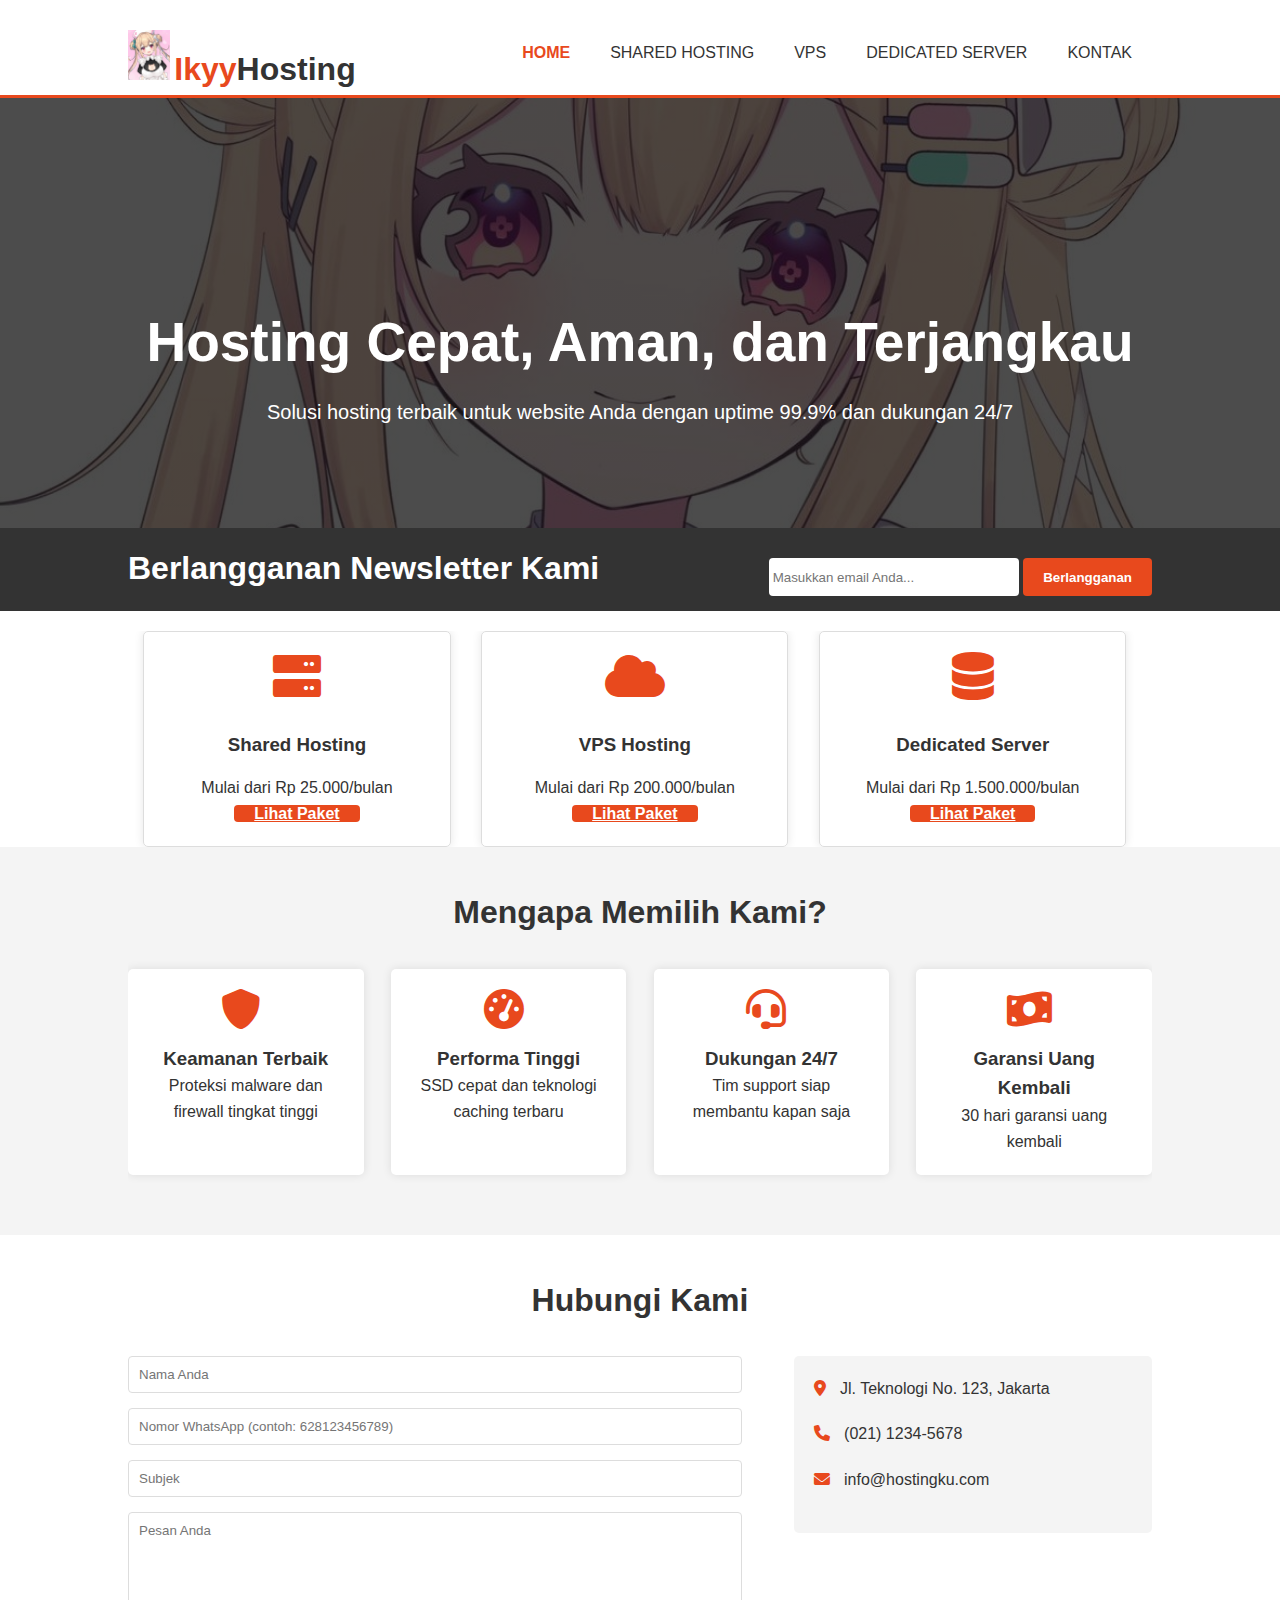
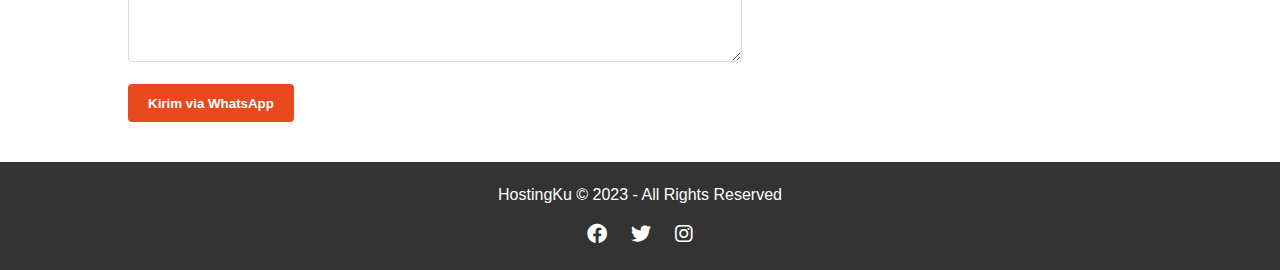
<file: index.html>
<!DOCTYPE html>
<html lang="id">
<head>
    <meta charset="UTF-8">
    <meta name="viewport" content="width=device-width, initial-scale=1.0">
    <title>Ikyy Hosting - Solusi Hosting Terbaik</title>
    <link rel="stylesheet" href="style.css">
    <link rel="stylesheet" href="https://cdnjs.cloudflare.com/ajax/libs/font-awesome/6.0.0-beta3/css/all.min.css">
</head>
<body>
    <header>
        <div class="container">
            <div id="branding">
                <img src="images/logo.png" alt="HostingKu Logo" height="50">
                <h1><span class="highlight">Ikyy</span>Hosting</h1>
            </div>
            <nav>
                <ul>
                    <li class="current"><a href="index.html">Home</a></li>
                    <li><a href="products/shared-hosting.html">Shared Hosting</a></li>
                    <li><a href="products/vps-hosting.html">VPS</a></li>
                    <li><a href="products/dedicated-server.html">Dedicated Server</a></li>
                    <li><a href="#contact">Kontak</a></li>
                </ul>
            </nav>
        </div>
    </header>

    <section id="showcase">
        <div class="container">
            <h1>Hosting Cepat, Aman, dan Terjangkau</h1>
            <p>Solusi hosting terbaik untuk website Anda dengan uptime 99.9% dan dukungan 24/7</p>
        </div>
    </section>

    <section id="newsletter">
        <div class="container">
            <h1>Berlangganan Newsletter Kami</h1>
            <form>
                <input type="email" placeholder="Masukkan email Anda...">
                <button type="submit" class="button_1">Berlangganan</button>
            </form>
        </div>
    </section>

    <section id="boxes">
        <div class="container">
            <div class="box">
                <i class="fas fa-server fa-3x"></i>
                <h3>Shared Hosting</h3>
                <p>Mulai dari Rp 25.000/bulan</p>
                <a href="products/shared-hosting.html" class="button_1">Lihat Paket</a>
            </div>
            <div class="box">
                <i class="fas fa-cloud fa-3x"></i>
                <h3>VPS Hosting</h3>
                <p>Mulai dari Rp 200.000/bulan</p>
                <a href="products/vps-hosting.html" class="button_1">Lihat Paket</a>
            </div>
            <div class="box">
                <i class="fas fa-database fa-3x"></i>
                <h3>Dedicated Server</h3>
                <p>Mulai dari Rp 1.500.000/bulan</p>
                <a href="products/dedicated-server.html" class="button_1">Lihat Paket</a>
            </div>
        </div>
    </section>

    <section id="features">
        <div class="container">
            <h2>Mengapa Memilih Kami?</h2>
            <div class="feature-list">
                <div class="feature-item">
                    <i class="fas fa-shield-alt"></i>
                    <h3>Keamanan Terbaik</h3>
                    <p>Proteksi malware dan firewall tingkat tinggi</p>
                </div>
                <div class="feature-item">
                    <i class="fas fa-tachometer-alt"></i>
                    <h3>Performa Tinggi</h3>
                    <p>SSD cepat dan teknologi caching terbaru</p>
                </div>
                <div class="feature-item">
                    <i class="fas fa-headset"></i>
                    <h3>Dukungan 24/7</h3>
                    <p>Tim support siap membantu kapan saja</p>
                </div>
                <div class="feature-item">
                    <i class="fas fa-money-bill-wave"></i>
                    <h3>Garansi Uang Kembali</h3>
                    <p>30 hari garansi uang kembali</p>
                </div>
            </div>
        </div>
    </section>

    <section id="contact">
        <div class="container">
            <h2>Hubungi Kami</h2>
            <form id="contact-form" onsubmit="redirectToWhatsApp(event)">
    <input type="text" id="name" placeholder="Nama Anda" required>
    <input type="tel" id="phone" placeholder="Nomor WhatsApp (contoh: 628123456789)" required>
    <input type="text" id="subject" placeholder="Subjek">
    <textarea id="message" placeholder="Pesan Anda" required></textarea>
    <button type="submit" class="button_1">Kirim via WhatsApp</button>
</form>
            <div class="contact-info">
                <p><i class="fas fa-map-marker-alt"></i> Jl. Teknologi No. 123, Jakarta</p>
                <p><i class="fas fa-phone"></i> (021) 1234-5678</p>
                <p><i class="fas fa-envelope"></i> info@hostingku.com</p>
            </div>
        </div>
    </section>

    <footer>
        <div class="container">
            <p>HostingKu &copy; 2023 - All Rights Reserved</p>
            <div class="social">
                <a href="#"><i class="fab fa-facebook"></i></a>
                <a href="#"><i class="fab fa-twitter"></i></a>
                <a href="#"><i class="fab fa-instagram"></i></a>
            </div>
        </div>
    </footer>

    <script src="script.js"></script>
</body>
</html>
</file>
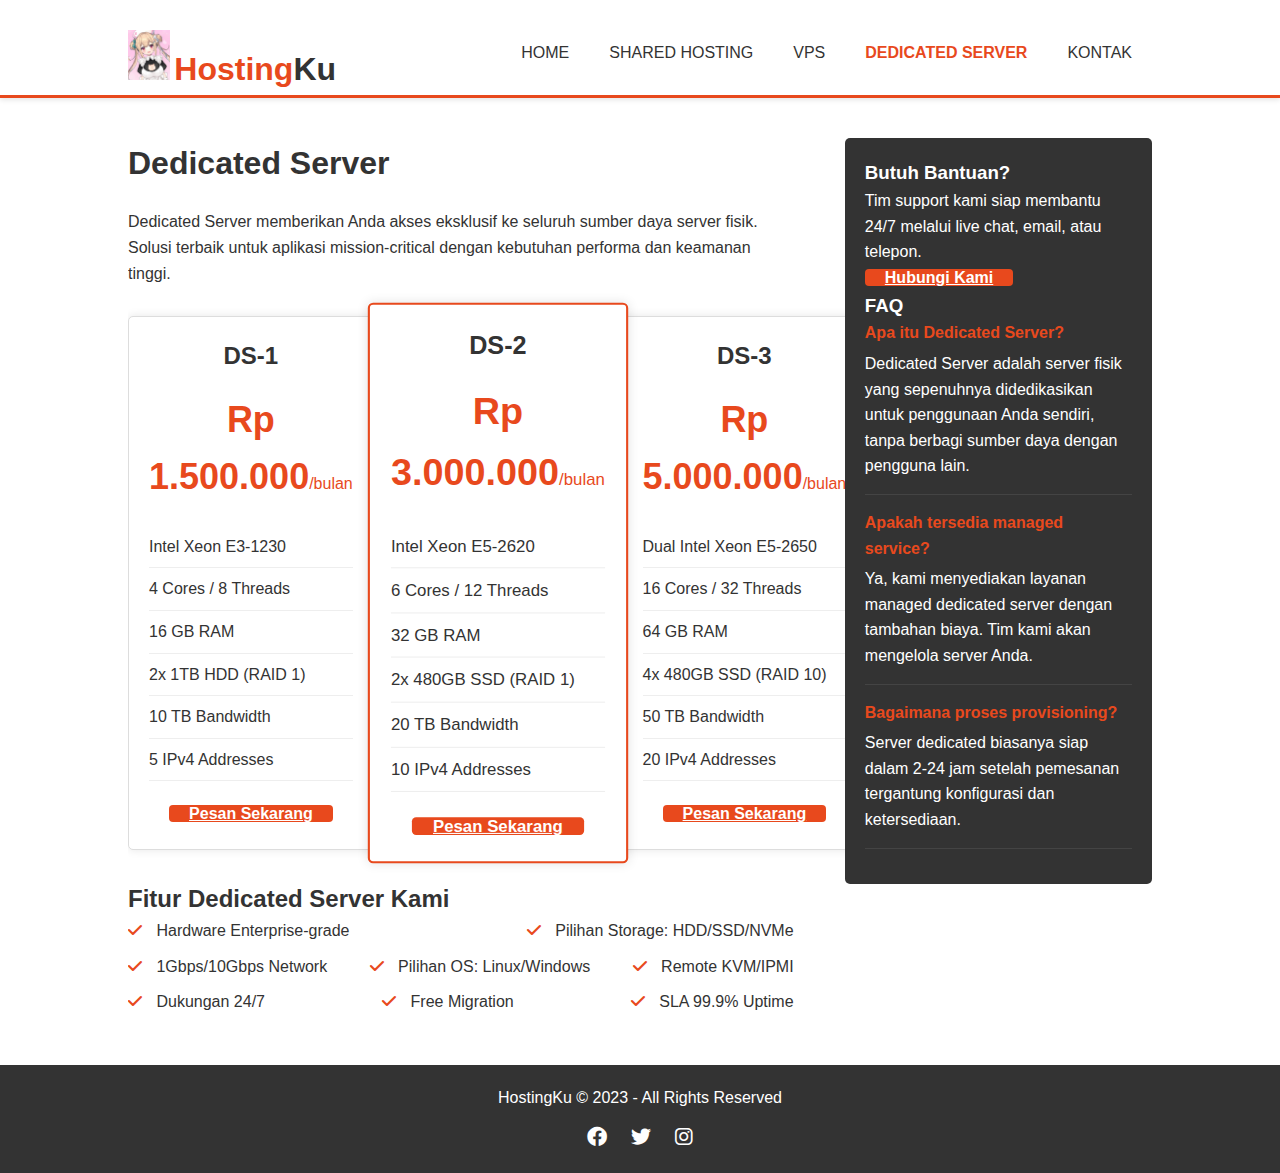
<file: products/dedicated-server.html>
<!DOCTYPE html>
<html lang="id">
<head>
    <meta charset="UTF-8">
    <meta name="viewport" content="width=device-width, initial-scale=1.0">
    <title>Dedicated Server - HostingKu</title>
    <link rel="stylesheet" href="../style.css">
    <link rel="stylesheet" href="https://cdnjs.cloudflare.com/ajax/libs/font-awesome/6.0.0-beta3/css/all.min.css">
</head>
<body>
    <header>
        <div class="container">
            <div id="branding">
                <img src="../images/logo.png" alt="HostingKu Logo" height="50">
                <h1><span class="highlight">Hosting</span>Ku</h1>
            </div>
            <nav>
                <ul>
                    <li><a href="../index.html">Home</a></li>
                    <li><a href="shared-hosting.html">Shared Hosting</a></li>
                    <li><a href="vps-hosting.html">VPS</a></li>
                    <li class="current"><a href="dedicated-server.html">Dedicated Server</a></li>
                    <li><a href="../index.html#contact">Kontak</a></li>
                </ul>
            </nav>
        </div>
    </header>

    <section id="main">
        <div class="container">
            <article id="main-col">
                <h1 class="page-title">Dedicated Server</h1>
                <p>Dedicated Server memberikan Anda akses eksklusif ke seluruh sumber daya server fisik. Solusi terbaik untuk aplikasi mission-critical dengan kebutuhan performa dan keamanan tinggi.</p>
                
                <div class="pricing-table">
                    <div class="pricing-plan">
                        <h3>DS-1</h3>
                        <div class="price">Rp 1.500.000<span>/bulan</span></div>
                        <ul class="features">
                            <li>Intel Xeon E3-1230</li>
                            <li>4 Cores / 8 Threads</li>
                            <li>16 GB RAM</li>
                            <li>2x 1TB HDD (RAID 1)</li>
                            <li>10 TB Bandwidth</li>
                            <li>5 IPv4 Addresses</li>
                        </ul>
                        <a href="#" class="button_1">Pesan Sekarang</a>
                    </div>
                    
                    <div class="pricing-plan featured">
                        <h3>DS-2</h3>
                        <div class="price">Rp 3.000.000<span>/bulan</span></div>
                        <ul class="features">
                            <li>Intel Xeon E5-2620</li>
                            <li>6 Cores / 12 Threads</li>
                            <li>32 GB RAM</li>
                            <li>2x 480GB SSD (RAID 1)</li>
                            <li>20 TB Bandwidth</li>
                            <li>10 IPv4 Addresses</li>
                        </ul>
                        <a href="#" class="button_1">Pesan Sekarang</a>
                    </div>
                    
                    <div class="pricing-plan">
                        <h3>DS-3</h3>
                        <div class="price">Rp 5.000.000<span>/bulan</span></div>
                        <ul class="features">
                            <li>Dual Intel Xeon E5-2650</li>
                            <li>16 Cores / 32 Threads</li>
                            <li>64 GB RAM</li>
                            <li>4x 480GB SSD (RAID 10)</li>
                            <li>50 TB Bandwidth</li>
                            <li>20 IPv4 Addresses</li>
                        </ul>
                        <a href="#" class="button_1">Pesan Sekarang</a>
                    </div>
                </div>
                
                <h2>Fitur Dedicated Server Kami</h2>
                <ul class="feature-list">
                    <li><i class="fas fa-check"></i> Hardware Enterprise-grade</li>
                    <li><i class="fas fa-check"></i> Pilihan Storage: HDD/SSD/NVMe</li>
                    <li><i class="fas fa-check"></i> 1Gbps/10Gbps Network</li>
                    <li><i class="fas fa-check"></i> Pilihan OS: Linux/Windows</li>
                    <li><i class="fas fa-check"></i> Remote KVM/IPMI</li>
                    <li><i class="fas fa-check"></i> Dukungan 24/7</li>
                    <li><i class="fas fa-check"></i> Free Migration</li>
                    <li><i class="fas fa-check"></i> SLA 99.9% Uptime</li>
                </ul>
            </article>
            
            <aside id="sidebar">
                <div class="dark">
                    <h3>Butuh Bantuan?</h3>
                    <p>Tim support kami siap membantu 24/7 melalui live chat, email, atau telepon.</p>
                    <a href="../index.html#contact" class="button_1">Hubungi Kami</a>
                    
                    <h3>FAQ</h3>
                    <div class="faq-item">
                        <h4>Apa itu Dedicated Server?</h4>
                        <p>Dedicated Server adalah server fisik yang sepenuhnya didedikasikan untuk penggunaan Anda sendiri, tanpa berbagi sumber daya dengan pengguna lain.</p>
                    </div>
                    
                    <div class="faq-item">
                        <h4>Apakah tersedia managed service?</h4>
                        <p>Ya, kami menyediakan layanan managed dedicated server dengan tambahan biaya. Tim kami akan mengelola server Anda.</p>
                    </div>
                    
                    <div class="faq-item">
                        <h4>Bagaimana proses provisioning?</h4>
                        <p>Server dedicated biasanya siap dalam 2-24 jam setelah pemesanan tergantung konfigurasi dan ketersediaan.</p>
                    </div>
                </div>
            </aside>
        </div>
    </section>

    <footer>
        <div class="container">
            <p>HostingKu &copy; 2023 - All Rights Reserved</p>
            <div class="social">
                <a href="#"><i class="fab fa-facebook"></i></a>
                <a href="#"><i class="fab fa-twitter"></i></a>
                <a href="#"><i class="fab fa-instagram"></i></a>
            </div>
        </div>
    </footer>

    <script src="../script.js"></script>
</body>
</html>
</file>
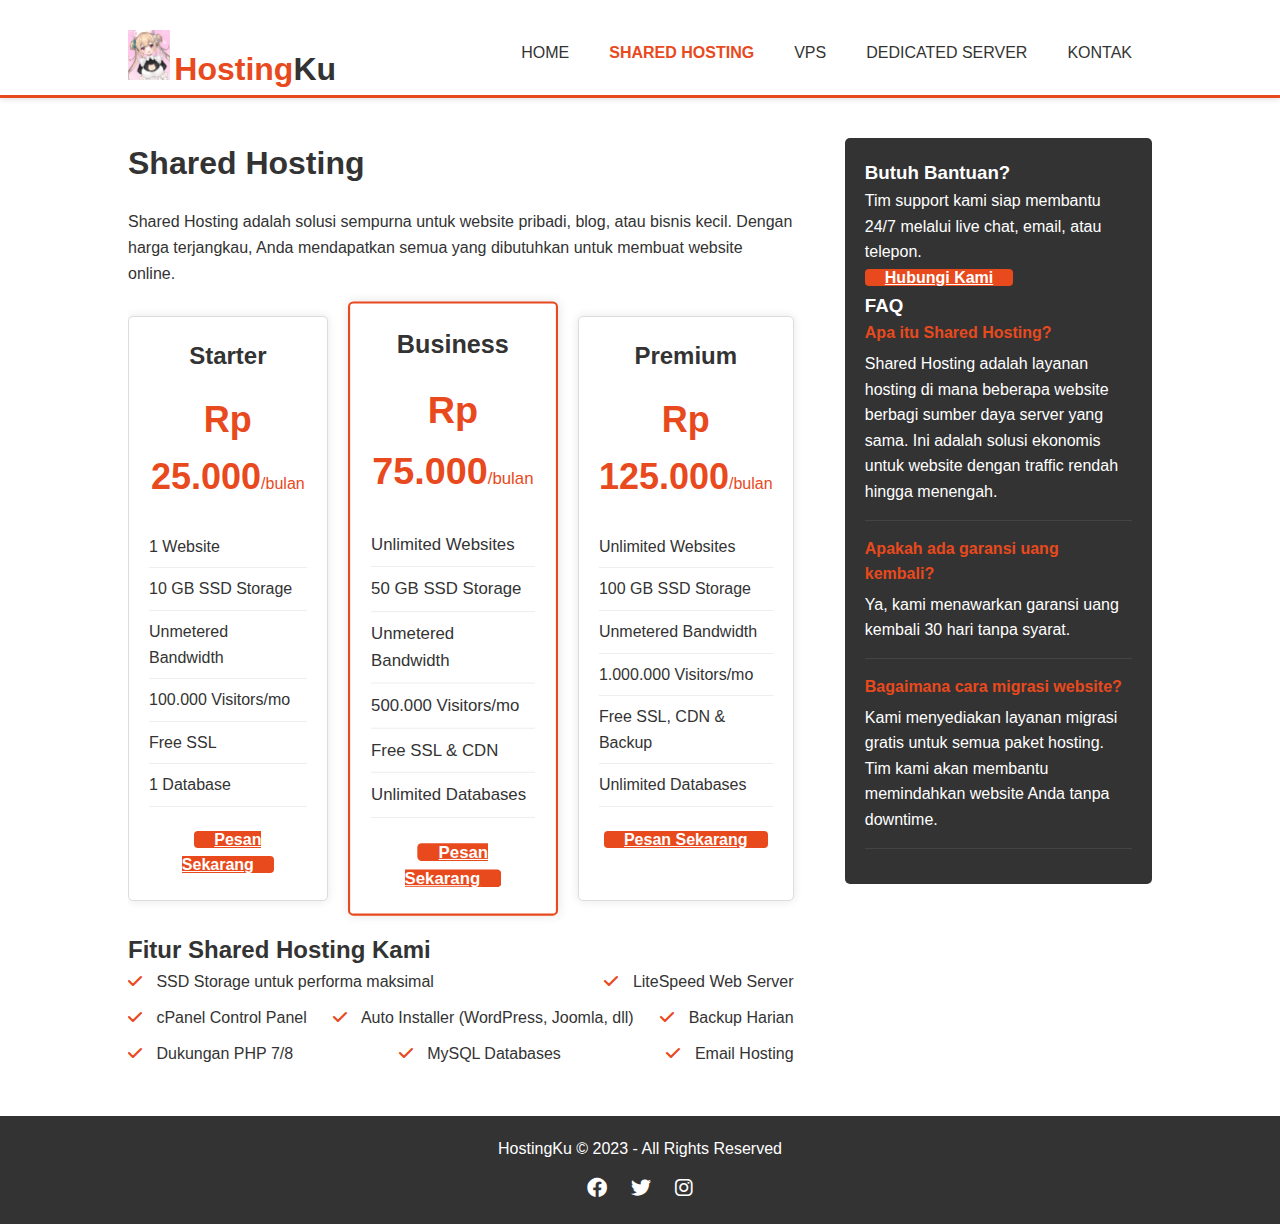
<file: products/shared-hosting.html>
<!DOCTYPE html>
<html lang="id">
<head>
    <meta charset="UTF-8">
    <meta name="viewport" content="width=device-width, initial-scale=1.0">
    <title>Shared Hosting - HostingKu</title>
    <link rel="stylesheet" href="../style.css">
    <link rel="stylesheet" href="https://cdnjs.cloudflare.com/ajax/libs/font-awesome/6.0.0-beta3/css/all.min.css">
</head>
<body>
    <header>
        <div class="container">
            <div id="branding">
                <img src="../images/logo.png" alt="HostingKu Logo" height="50">
                <h1><span class="highlight">Hosting</span>Ku</h1>
            </div>
            <nav>
                <ul>
                    <li><a href="../index.html">Home</a></li>
                    <li class="current"><a href="shared-hosting.html">Shared Hosting</a></li>
                    <li><a href="vps-hosting.html">VPS</a></li>
                    <li><a href="dedicated-server.html">Dedicated Server</a></li>
                    <li><a href="../index.html#contact">Kontak</a></li>
                </ul>
            </nav>
        </div>
    </header>

    <section id="main">
        <div class="container">
            <article id="main-col">
                <h1 class="page-title">Shared Hosting</h1>
                <p>Shared Hosting adalah solusi sempurna untuk website pribadi, blog, atau bisnis kecil. Dengan harga terjangkau, Anda mendapatkan semua yang dibutuhkan untuk membuat website online.</p>
                
                <div class="pricing-table">
                    <div class="pricing-plan">
                        <h3>Starter</h3>
                        <div class="price">Rp 25.000<span>/bulan</span></div>
                        <ul class="features">
                            <li>1 Website</li>
                            <li>10 GB SSD Storage</li>
                            <li>Unmetered Bandwidth</li>
                            <li>100.000 Visitors/mo</li>
                            <li>Free SSL</li>
                            <li>1 Database</li>
                        </ul>
                        <a href="#" class="button_1">Pesan Sekarang</a>
                    </div>
                    
                    <div class="pricing-plan featured">
                        <h3>Business</h3>
                        <div class="price">Rp 75.000<span>/bulan</span></div>
                        <ul class="features">
                            <li>Unlimited Websites</li>
                            <li>50 GB SSD Storage</li>
                            <li>Unmetered Bandwidth</li>
                            <li>500.000 Visitors/mo</li>
                            <li>Free SSL & CDN</li>
                            <li>Unlimited Databases</li>
                        </ul>
                        <a href="#" class="button_1">Pesan Sekarang</a>
                    </div>
                    
                    <div class="pricing-plan">
                        <h3>Premium</h3>
                        <div class="price">Rp 125.000<span>/bulan</span></div>
                        <ul class="features">
                            <li>Unlimited Websites</li>
                            <li>100 GB SSD Storage</li>
                            <li>Unmetered Bandwidth</li>
                            <li>1.000.000 Visitors/mo</li>
                            <li>Free SSL, CDN & Backup</li>
                            <li>Unlimited Databases</li>
                        </ul>
                        <a href="#" class="button_1">Pesan Sekarang</a>
                    </div>
                </div>
                
                <h2>Fitur Shared Hosting Kami</h2>
                <ul class="feature-list">
                    <li><i class="fas fa-check"></i> SSD Storage untuk performa maksimal</li>
                    <li><i class="fas fa-check"></i> LiteSpeed Web Server</li>
                    <li><i class="fas fa-check"></i> cPanel Control Panel</li>
                    <li><i class="fas fa-check"></i> Auto Installer (WordPress, Joomla, dll)</li>
                    <li><i class="fas fa-check"></i> Backup Harian</li>
                    <li><i class="fas fa-check"></i> Dukungan PHP 7/8</li>
                    <li><i class="fas fa-check"></i> MySQL Databases</li>
                    <li><i class="fas fa-check"></i> Email Hosting</li>
                </ul>
            </article>
            
            <aside id="sidebar">
                <div class="dark">
                    <h3>Butuh Bantuan?</h3>
                    <p>Tim support kami siap membantu 24/7 melalui live chat, email, atau telepon.</p>
                    <a href="../index.html#contact" class="button_1">Hubungi Kami</a>
                    
                    <h3>FAQ</h3>
                    <div class="faq-item">
                        <h4>Apa itu Shared Hosting?</h4>
                        <p>Shared Hosting adalah layanan hosting di mana beberapa website berbagi sumber daya server yang sama. Ini adalah solusi ekonomis untuk website dengan traffic rendah hingga menengah.</p>
                    </div>
                    
                    <div class="faq-item">
                        <h4>Apakah ada garansi uang kembali?</h4>
                        <p>Ya, kami menawarkan garansi uang kembali 30 hari tanpa syarat.</p>
                    </div>
                    
                    <div class="faq-item">
                        <h4>Bagaimana cara migrasi website?</h4>
                        <p>Kami menyediakan layanan migrasi gratis untuk semua paket hosting. Tim kami akan membantu memindahkan website Anda tanpa downtime.</p>
                    </div>
                </div>
            </aside>
        </div>
    </section>

    <footer>
        <div class="container">
            <p>HostingKu &copy; 2023 - All Rights Reserved</p>
            <div class="social">
                <a href="#"><i class="fab fa-facebook"></i></a>
                <a href="#"><i class="fab fa-twitter"></i></a>
                <a href="#"><i class="fab fa-instagram"></i></a>
            </div>
        </div>
    </footer>

    <script src="../script.js"></script>
</body>
</html>
</file>
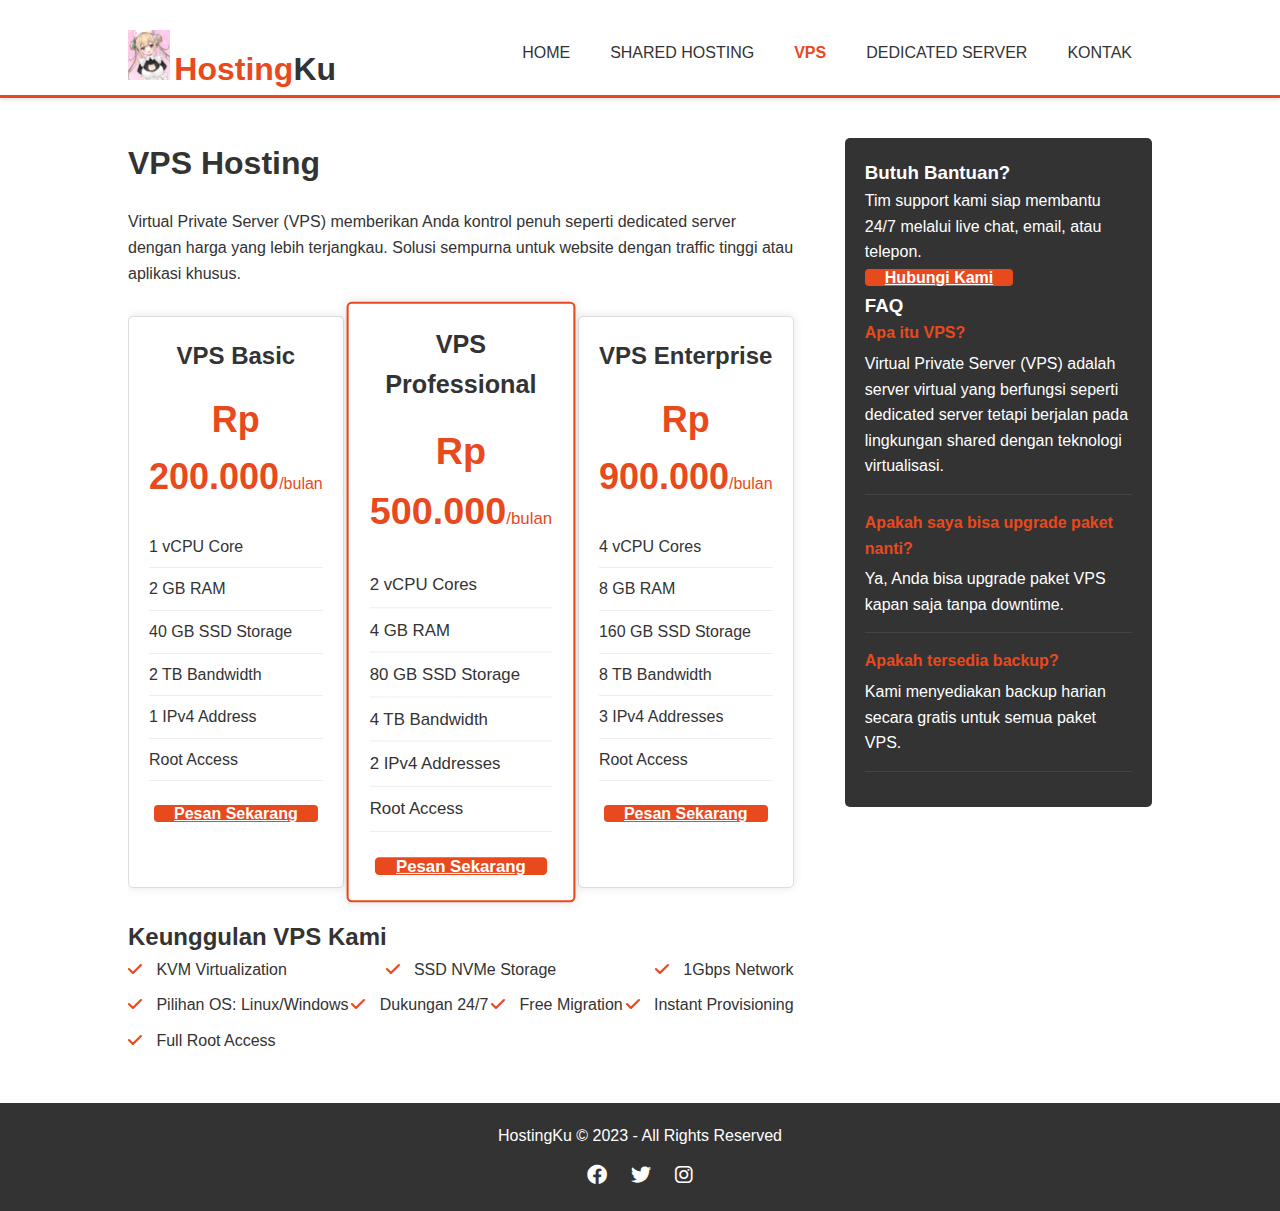
<file: products/vps-hosting.html>
<!DOCTYPE html>
<html lang="id">
<head>
    <meta charset="UTF-8">
    <meta name="viewport" content="width=device-width, initial-scale=1.0">
    <title>VPS Hosting - HostingKu</title>
    <link rel="stylesheet" href="../style.css">
    <link rel="stylesheet" href="https://cdnjs.cloudflare.com/ajax/libs/font-awesome/6.0.0-beta3/css/all.min.css">
</head>
<body>
    <header>
        <div class="container">
            <div id="branding">
                <img src="../images/logo.png" alt="HostingKu Logo" height="50">
                <h1><span class="highlight">Hosting</span>Ku</h1>
            </div>
            <nav>
                <ul>
                    <li><a href="../index.html">Home</a></li>
                    <li><a href="shared-hosting.html">Shared Hosting</a></li>
                    <li class="current"><a href="vps-hosting.html">VPS</a></li>
                    <li><a href="dedicated-server.html">Dedicated Server</a></li>
                    <li><a href="../index.html#contact">Kontak</a></li>
                </ul>
            </nav>
        </div>
    </header>

    <section id="main">
        <div class="container">
            <article id="main-col">
                <h1 class="page-title">VPS Hosting</h1>
                <p>Virtual Private Server (VPS) memberikan Anda kontrol penuh seperti dedicated server dengan harga yang lebih terjangkau. Solusi sempurna untuk website dengan traffic tinggi atau aplikasi khusus.</p>
                
                <div class="pricing-table">
                    <div class="pricing-plan">
                        <h3>VPS Basic</h3>
                        <div class="price">Rp 200.000<span>/bulan</span></div>
                        <ul class="features">
                            <li>1 vCPU Core</li>
                            <li>2 GB RAM</li>
                            <li>40 GB SSD Storage</li>
                            <li>2 TB Bandwidth</li>
                            <li>1 IPv4 Address</li>
                            <li>Root Access</li>
                        </ul>
                        <a href="#" class="button_1">Pesan Sekarang</a>
                    </div>
                    
                    <div class="pricing-plan featured">
                        <h3>VPS Professional</h3>
                        <div class="price">Rp 500.000<span>/bulan</span></div>
                        <ul class="features">
                            <li>2 vCPU Cores</li>
                            <li>4 GB RAM</li>
                            <li>80 GB SSD Storage</li>
                            <li>4 TB Bandwidth</li>
                            <li>2 IPv4 Addresses</li>
                            <li>Root Access</li>
                        </ul>
                        <a href="#" class="button_1">Pesan Sekarang</a>
                    </div>
                    
                    <div class="pricing-plan">
                        <h3>VPS Enterprise</h3>
                        <div class="price">Rp 900.000<span>/bulan</span></div>
                        <ul class="features">
                            <li>4 vCPU Cores</li>
                            <li>8 GB RAM</li>
                            <li>160 GB SSD Storage</li>
                            <li>8 TB Bandwidth</li>
                            <li>3 IPv4 Addresses</li>
                            <li>Root Access</li>
                        </ul>
                        <a href="#" class="button_1">Pesan Sekarang</a>
                    </div>
                </div>
                
                <h2>Keunggulan VPS Kami</h2>
                <ul class="feature-list">
                    <li><i class="fas fa-check"></i> KVM Virtualization</li>
                    <li><i class="fas fa-check"></i> SSD NVMe Storage</li>
                    <li><i class="fas fa-check"></i> 1Gbps Network</li>
                    <li><i class="fas fa-check"></i> Pilihan OS: Linux/Windows</li>
                    <li><i class="fas fa-check"></i> Dukungan 24/7</li>
                    <li><i class="fas fa-check"></i> Free Migration</li>
                    <li><i class="fas fa-check"></i> Instant Provisioning</li>
                    <li><i class="fas fa-check"></i> Full Root Access</li>
                </ul>
            </article>
            
            <aside id="sidebar">
                <div class="dark">
                    <h3>Butuh Bantuan?</h3>
                    <p>Tim support kami siap membantu 24/7 melalui live chat, email, atau telepon.</p>
                    <a href="../index.html#contact" class="button_1">Hubungi Kami</a>
                    
                    <h3>FAQ</h3>
                    <div class="faq-item">
                        <h4>Apa itu VPS?</h4>
                        <p>Virtual Private Server (VPS) adalah server virtual yang berfungsi seperti dedicated server tetapi berjalan pada lingkungan shared dengan teknologi virtualisasi.</p>
                    </div>
                    
                    <div class="faq-item">
                        <h4>Apakah saya bisa upgrade paket nanti?</h4>
                        <p>Ya, Anda bisa upgrade paket VPS kapan saja tanpa downtime.</p>
                    </div>
                    
                    <div class="faq-item">
                        <h4>Apakah tersedia backup?</h4>
                        <p>Kami menyediakan backup harian secara gratis untuk semua paket VPS.</p>
                    </div>
                </div>
            </aside>
        </div>
    </section>

    <footer>
        <div class="container">
            <p>HostingKu &copy; 2023 - All Rights Reserved</p>
            <div class="social">
                <a href="#"><i class="fab fa-facebook"></i></a>
                <a href="#"><i class="fab fa-twitter"></i></a>
                <a href="#"><i class="fab fa-instagram"></i></a>
            </div>
        </div>
    </footer>

    <script src="../script.js"></script>
</body>
</html>
</file>
<file: style.css>
/* Product Page Styles */
#main {
    padding: 40px 0;
}

#main-col {
    float: left;
    width: 65%;
}

#sidebar {
    float: right;
    width: 30%;
}

.page-title {
    font-size: 32px;
    margin-bottom: 20px;
}

.dark {
    background: #333;
    color: #fff;
    padding: 20px;
    border-radius: 5px;
    margin-bottom: 20px;
}

.pricing-table {
    display: flex;
    justify-content: space-between;
    margin: 30px 0;
}

.pricing-plan {
    flex-basis: 30%;
    background: #fff;
    border: 1px solid #ddd;
    border-radius: 5px;
    padding: 20px;
    text-align: center;
    box-shadow: 0 0 10px rgba(0,0,0,0.1);
}

.pricing-plan.featured {
    border: 2px solid #e8491d;
    transform: scale(1.05);
}

.pricing-plan h3 {
    font-size: 24px;
    margin-bottom: 15px;
}

.price {
    font-size: 36px;
    font-weight: bold;
    color: #e8491d;
    margin-bottom: 20px;
}

.price span {
    font-size: 16px;
    font-weight: normal;
}

.features {
    margin: 20px 0;
    text-align: left;
}

.features li {
    padding: 8px 0;
    border-bottom: 1px solid #eee;
}

.feature-list li {
    margin-bottom: 10px;
}

.feature-list i {
    color: #e8491d;
    margin-right: 10px;
}

.faq-item {
    margin-bottom: 15px;
    padding-bottom: 15px;
    border-bottom: 1px solid #444;
}

.faq-item h4 {
    color: #e8491d;
    margin-bottom: 5px;
}

@media(max-width: 768px) {
    #main-col, #sidebar {
        float: none;
        width: 100%;
    }
    
    .pricing-table {
        flex-direction: column;
    }
    
    .pricing-plan {
        margin-bottom: 20px;
    }
    
    .pricing-plan.featured {
        transform: none;
    }
}

/* Global Styles */
* {
    margin: 0;
    padding: 0;
    box-sizing: border-box;
    font-family: 'Arial', sans-serif;
}

body {
    line-height: 1.6;
    color: #333;
}

.container {
    width: 80%;
    margin: auto;
    overflow: hidden;
}

ul {
    list-style: none;
}

.button_1 {
    height: 38px;
    background: #e8491d;
    border: 0;
    padding: 0 20px;
    color: #fff;
    border-radius: 4px;
    cursor: pointer;
    font-weight: bold;
}

.button_1:hover {
    background: #333;
}

/* Header */
header {
    background: #fff;
    color: #333;
    padding-top: 30px;
    min-height: 70px;
    border-bottom: #e8491d 3px solid;
    box-shadow: 0 2px 5px rgba(0,0,0,0.1);
}

header a {
    color: #333;
    text-decoration: none;
    text-transform: uppercase;
    font-size: 16px;
}

header li {
    float: left;
    display: inline;
    padding: 0 20px 0 20px;
}

header #branding {
    float: left;
}

header #branding h1 {
    margin: 0;
    display: inline;
}

header nav {
    float: right;
    margin-top: 10px;
}

header .highlight, header .current a {
    color: #e8491d;
    font-weight: bold;
}

header a:hover {
    color: #e8491d;
    font-weight: bold;
}

/* Showcase */
#showcase {
    min-height: 400px;
    background: linear-gradient(rgba(0,0,0,0.7), rgba(0,0,0,0.7)), url('../images/hosting-bg.jpg') no-repeat center center/cover;
    text-align: center;
    color: #fff;
    padding: 100px 0;
}

#showcase h1 {
    margin-top: 100px;
    font-size: 55px;
    margin-bottom: 10px;
}

#showcase p {
    font-size: 20px;
}

/* Newsletter */
#newsletter {
    padding: 15px 0;
    color: #fff;
    background: #333;
}

#newsletter h1 {
    float: left;
}

#newsletter form {
    float: right;
    margin-top: 15px;
}

#newsletter input[type="email"] {
    padding: 4px;
    height: 38px;
    width: 250px;
    border-radius: 4px;
    border: none;
}

/* Boxes */
#boxes {
    margin-top: 20px;
}

#boxes .box {
    float: left;
    width: 30%;
    padding: 20px;
    text-align: center;
    margin: 0 1.5%;
    border: 1px solid #ddd;
    border-radius: 5px;
    box-shadow: 0 0 10px rgba(0,0,0,0.1);
}

#boxes .box i {
    color: #e8491d;
    margin-bottom: 15px;
}

#boxes .box h3 {
    margin: 15px 0;
}

/* Features */
#features {
    padding: 40px 0;
    background: #f4f4f4;
    text-align: center;
}

#features h2 {
    margin-bottom: 30px;
    font-size: 32px;
}

.feature-list {
    display: flex;
    flex-wrap: wrap;
    justify-content: space-between;
}

.feature-item {
    flex-basis: 23%;
    margin-bottom: 20px;
    padding: 20px;
    background: #fff;
    border-radius: 5px;
    box-shadow: 0 0 10px rgba(0,0,0,0.1);
}

.feature-item i {
    font-size: 40px;
    color: #e8491d;
    margin-bottom: 15px;
}

/* Contact */
#contact {
    padding: 40px 0;
}

#contact h2 {
    text-align: center;
    margin-bottom: 30px;
    font-size: 32px;
}

#contact-form {
    float: left;
    width: 60%;
}

#contact-form input, #contact-form textarea {
    width: 100%;
    padding: 10px;
    margin-bottom: 15px;
    border: 1px solid #ddd;
    border-radius: 4px;
}

#contact-form textarea {
    height: 150px;
}

.contact-info {
    float: right;
    width: 35%;
    padding: 20px;
    background: #f4f4f4;
    border-radius: 5px;
}

.contact-info p {
    margin-bottom: 20px;
}

.contact-info i {
    color: #e8491d;
    margin-right: 10px;
}

/* Footer */
footer {
    padding: 20px 0;
    background: #333;
    color: #fff;
    text-align: center;
    clear: both;
}

footer p {
    margin-bottom: 10px;
}

.social a {
    color: #fff;
    margin: 0 10px;
    font-size: 20px;
}

.social a:hover {
    color: #e8491d;
}

/* Responsive */
@media(max-width: 768px) {
    header #branding,
    header nav,
    header nav li,
    #newsletter h1,
    #newsletter form,
    #boxes .box,
    #contact-form,
    .contact-info {
        float: none;
        text-align: center;
        width: 100%;
    }

    header {
        padding-bottom: 20px;
    }

    #showcase h1 {
        margin-top: 40px;
        font-size: 40px;
    }

    #newsletter button {
        display: block;
        width: 100%;
        margin-top: 10px;
    }

    #newsletter input[type="email"] {
        width: 100%;
        margin-bottom: 5px;
    }

    .feature-item {
        flex-basis: 100%;
    }
}
</file>
